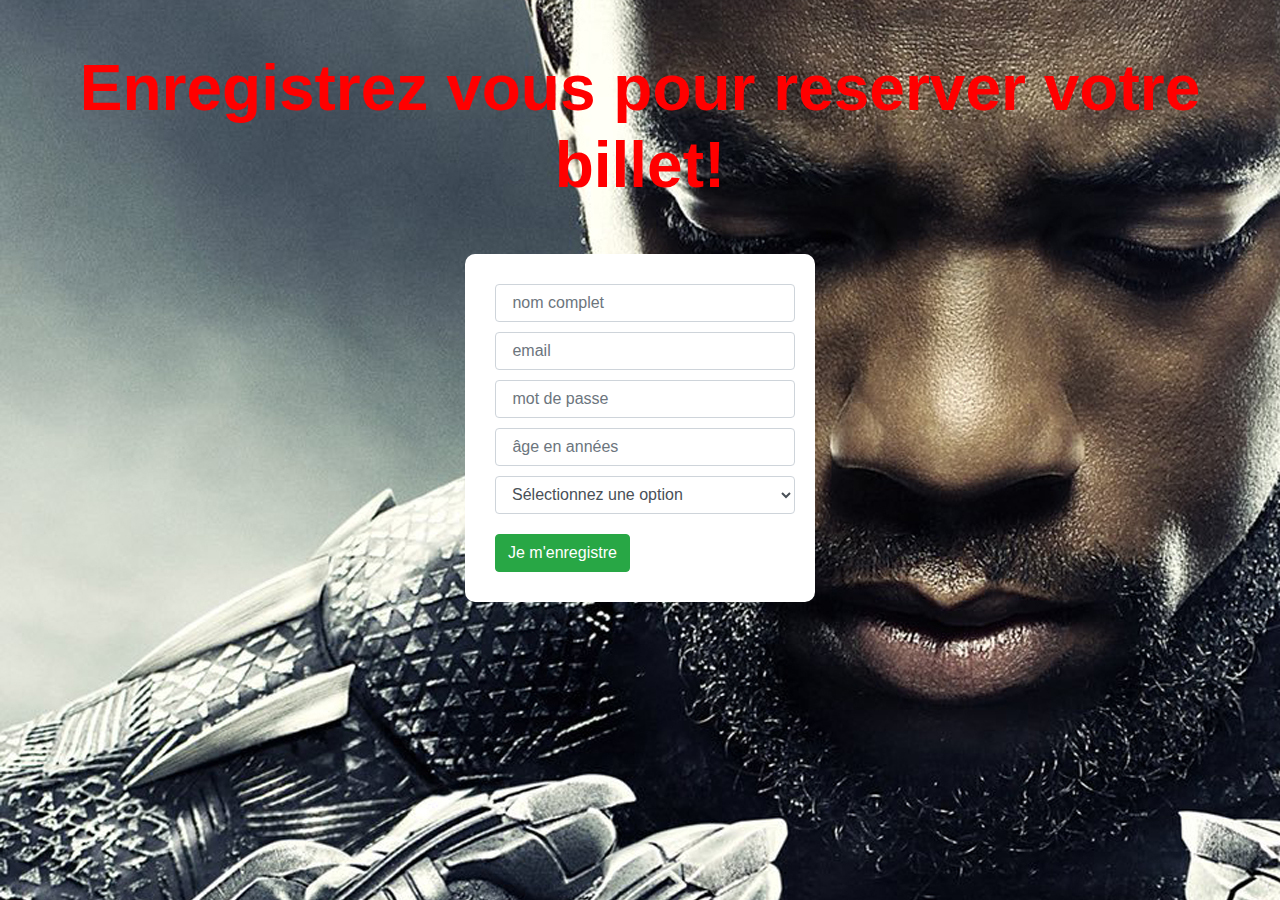
<file: jours/005-008-html5/demos/signup/index.html>
<!DOCTYPE html>
<html lang="en">
<head>
    <meta charset="UTF-8">
    <title>Sign up for FoxRem</title>
    <link rel="stylesheet" href="https://stackpath.bootstrapcdn.com/bootstrap/4.3.1/css/bootstrap.min.css">
    <link rel="stylesheet" href="extras/form.css">
    <link rel="stylesheet" href="extras/site.css">

</head>
<body>

<!-- sign up form here ... -->
<h1>Enregistrez vous pour reserver votre billet!</h1>

<form action="" method="post">

    <input type="text" name="full_name" required placeholder=" nom complet">
    <input type="email" name="email" required placeholder=" email">
    <input type="password" minlength="6" name="password" required placeholder=" mot de passe">
    <input type="number" min="18" name="age" required placeholder=" âge en années">
    <select name="heard_of" required>
        <option value="" selected>Sélectionnez une option</option>
        <option value="VIP">Places VIP</option>
        <option value="handicapés">Places pour handicapés</option>
        <option value="normal">Places normales</option>
    </select>
    <button type="submit">Je m'enregistre</button>

</form>



<script src="https://code.jquery.com/jquery-3.3.1.min.js"></script>
<script src="extras/form_hook.js"></script>
</body>
</html>
</file>
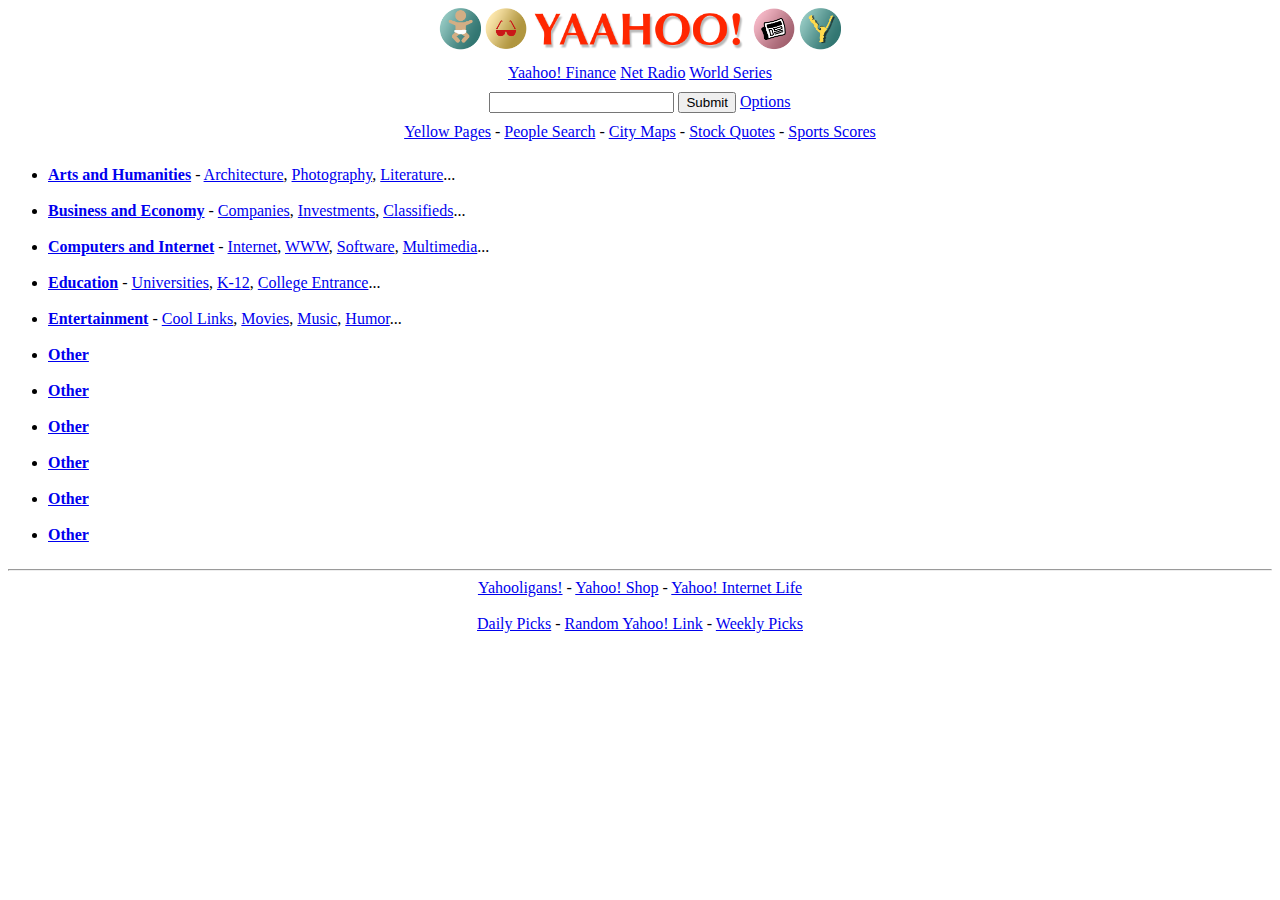
<file: jours/005-008-html5/demos/yahoo_clone/index.html>
<!DOCTYPE html>
<head>
    <title>Yaahoo!</title>
</head>
<body>

<div style="text-align: center; margin-bottom: 10px;">
    <img src="img/new.png" style="height: 42px;" alt="">
    <img src="img/cool.png" style="height: 42px;" alt="">
    <img src="img/yaahoo.png" style="height: 42px;" alt="">
    <img src="img/news.png" style="height: 42px;" alt="">
    <img src="img/more.png" style="height: 42px;" alt="">
</div>

<div style="text-align: center; margin-bottom: 10px;">
    <a href="#">Yaahoo! Finance</a>
    <a href="#">Net Radio</a>
    <a href="#">World Series</a>
</div>

<div style="text-align: center; margin-bottom: 10px;">
    <form action="" method="POST">

        <input type="text">
        <button>Submit</button>
        <a href="#">Options</a>

    </form>
</div>

<div style="text-align: center;">
    <a href="#">Yellow Pages</a> -
    <a href="#">People Search</a> -
    <a href="#">City Maps</a> -
    <a href="#">Stock Quotes</a> -
    <a href="#">Sports Scores</a>
</div>

<div style="line-height: 2.25em;">
    <ul>
        <li>
            <a href="#"><strong>Arts and Humanities</strong></a> -
            <a href="#">Architecture</a>,
            <a href="#">Photography</a>,
            <a href="#">Literature</a>...
        </li>
        <li><a href="#"><strong>Business and Economy</strong></a> -
            <a href="#">Companies</a>,
            <a href="#">Investments</a>,
            <a href="#">Classifieds</a>...
        </li>
        <li><a href="#"><strong>Computers and Internet</strong></a> -
            <a href="#">Internet</a>,
            <a href="#">WWW</a>,
            <a href="#">Software</a>,
            <a href="#">Multimedia</a>...
        </li>
        <li><a href="#"><strong>Education</strong></a> -
            <a href="#">Universities</a>,
            <a href="#">K-12</a>,
            <a href="#">College Entrance</a>...
        </li>
        <li><a href="#"><strong>Entertainment</strong></a> -
            <a href="#">Cool Links</a>,
            <a href="#">Movies</a>,
            <a href="#">Music</a>,
            <a href="#">Humor</a>...
        </li>
        <li><a href="#"><strong>Other</strong></a></li>
        <li><a href="#"><strong>Other</strong></a></li>
        <li><a href="#"><strong>Other</strong></a></li>
        <li><a href="#"><strong>Other</strong></a></li>
        <li><a href="#"><strong>Other</strong></a></li>
        <li><a href="#"><strong>Other</strong></a></li>
    </ul>

</div>

<hr>

<div style="text-align: center;">
    <a href="#">Yahooligans!</a> -
    <a href="#">Yahoo! Shop</a> -
    <a href="#">Yahoo! Internet Life</a><br>
    <br>
    <a href="#">Daily Picks</a> -
    <a href="#">Random Yahoo! Link</a> -
    <a href="#">Weekly Picks</a>
</div>

</body>
</file>
<file: jours/005-008-html5/demos/signup/extras/form.css>
form input, form select {

    display: block;
    width: 100%;
    height: calc(1.5em + .75rem + 2px);
    padding: .375rem .75rem;
    font-size: 1rem;
    font-weight: 400;
    line-height: 1.5;
    color: #495057;
    background-color: #fff;
    background-clip: padding-box;
    border: 1px solid #ced4da;
    border-radius: .25rem;
    transition: border-color .15s ease-in-out, box-shadow .15s ease-in-out;

}

form input::placeholder {
    color: #6c757d;
    opacity: 1;
}

button {
    display: inline-block;
    font-weight: 400;
    color: #212529;
    text-align: center;
    vertical-align: middle;
    -webkit-user-select: none;
    -moz-user-select: none;
    -ms-user-select: none;
    user-select: none;
    background-color: transparent;
    border: 1px solid transparent;
    border-top-color: transparent;
    border-right-color: transparent;
    border-bottom-color: transparent;
    border-left-color: transparent;
    padding: .375rem .75rem;
    font-size: 1rem;
    line-height: 1.5;
    border-radius: .25rem;
    transition: color .15s ease-in-out,background-color .15s ease-in-out,border-color .15s ease-in-out,box-shadow .15s ease-in-out;
}


button {

    color: #fff;
    background-color: #28a745;
    border-color: #28a745;

}
</file>
<file: jours/005-008-html5/demos/signup/extras/site.css>
form {
    margin-left: auto;
    margin-right: auto;
    max-width: 350px;
    background-color: white;
    padding: 20px;
    padding-right: 30px;
    border-radius: 10px;
}

form > * {
    margin: 10px;
}

form > div {
    text-align: right;
    margin-right: -10px;
}

body {
    background-image:url("img/black_panther.jpg");
}

h1 {
    color: red;
    text-align: center;
    margin-top: 50px;
    margin-bottom: 50px;
    font-size: 64px;
    font-weight: bold;
}
</file>
